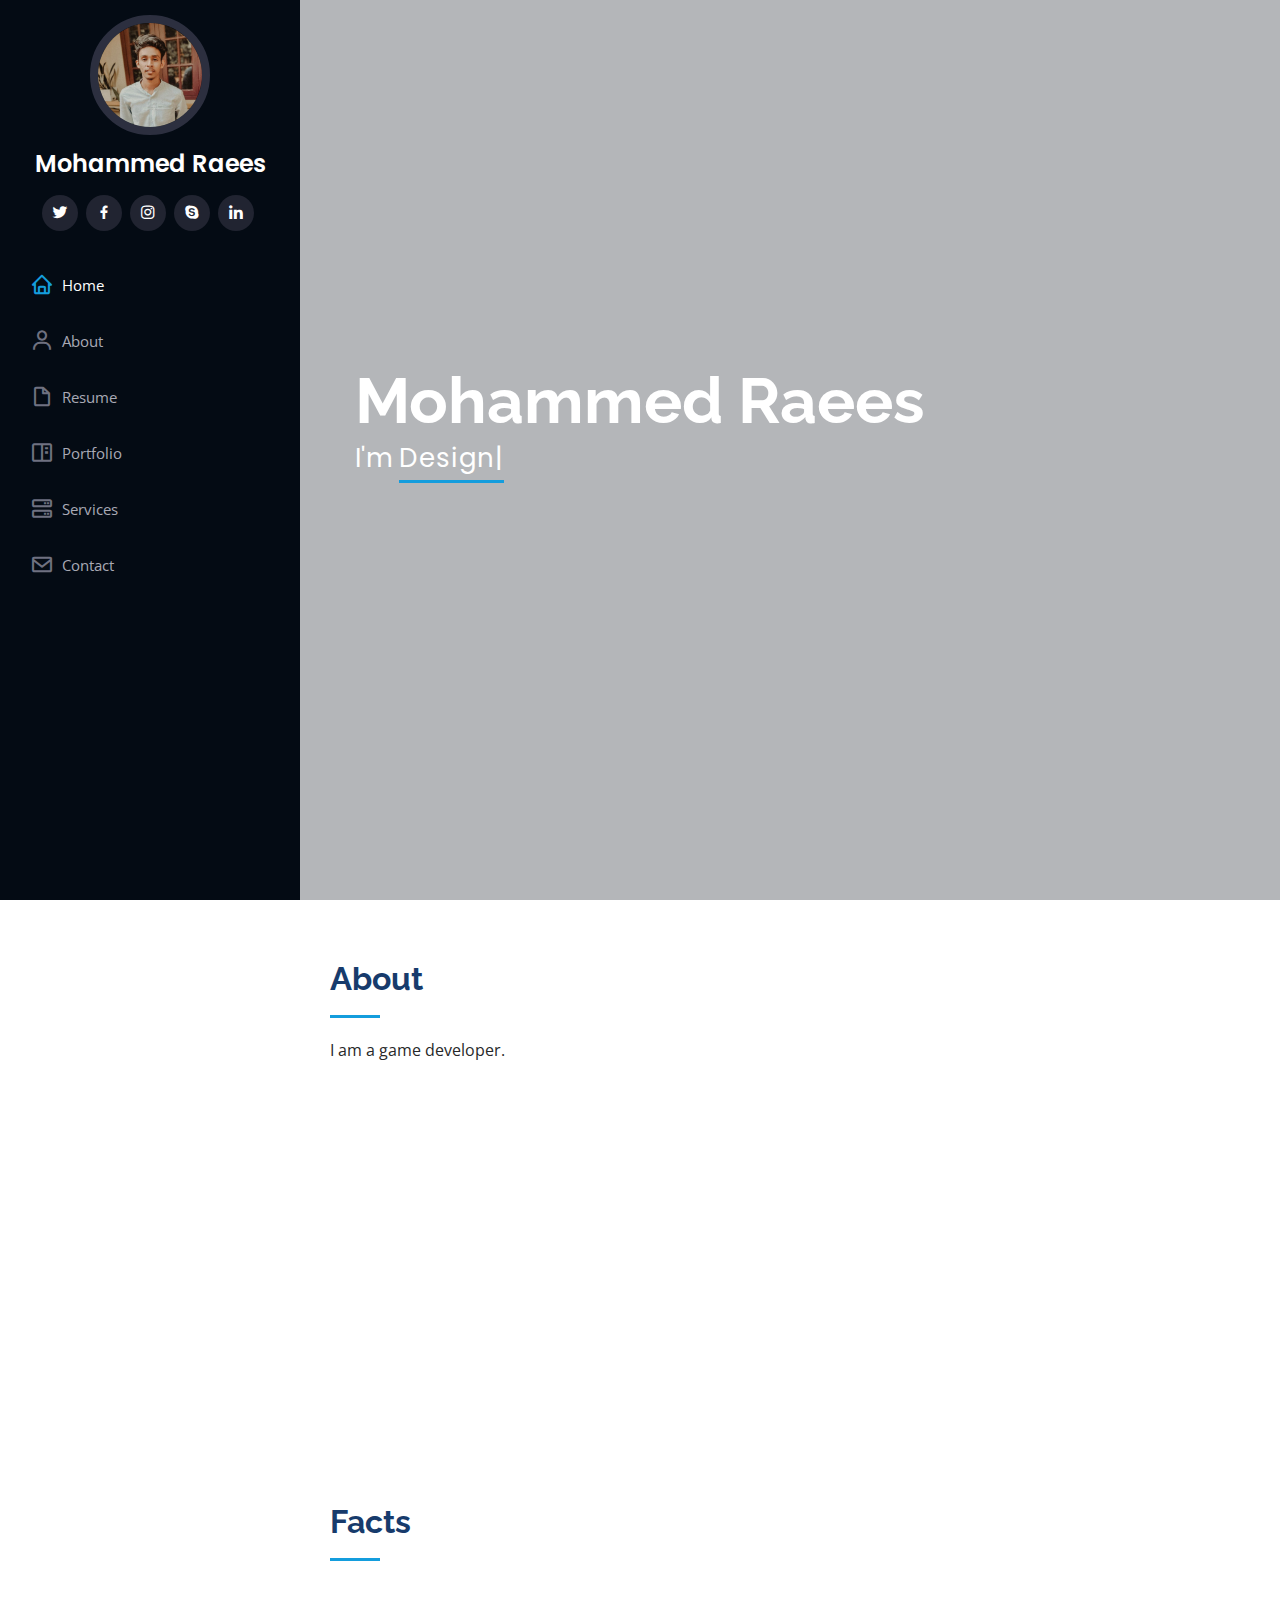
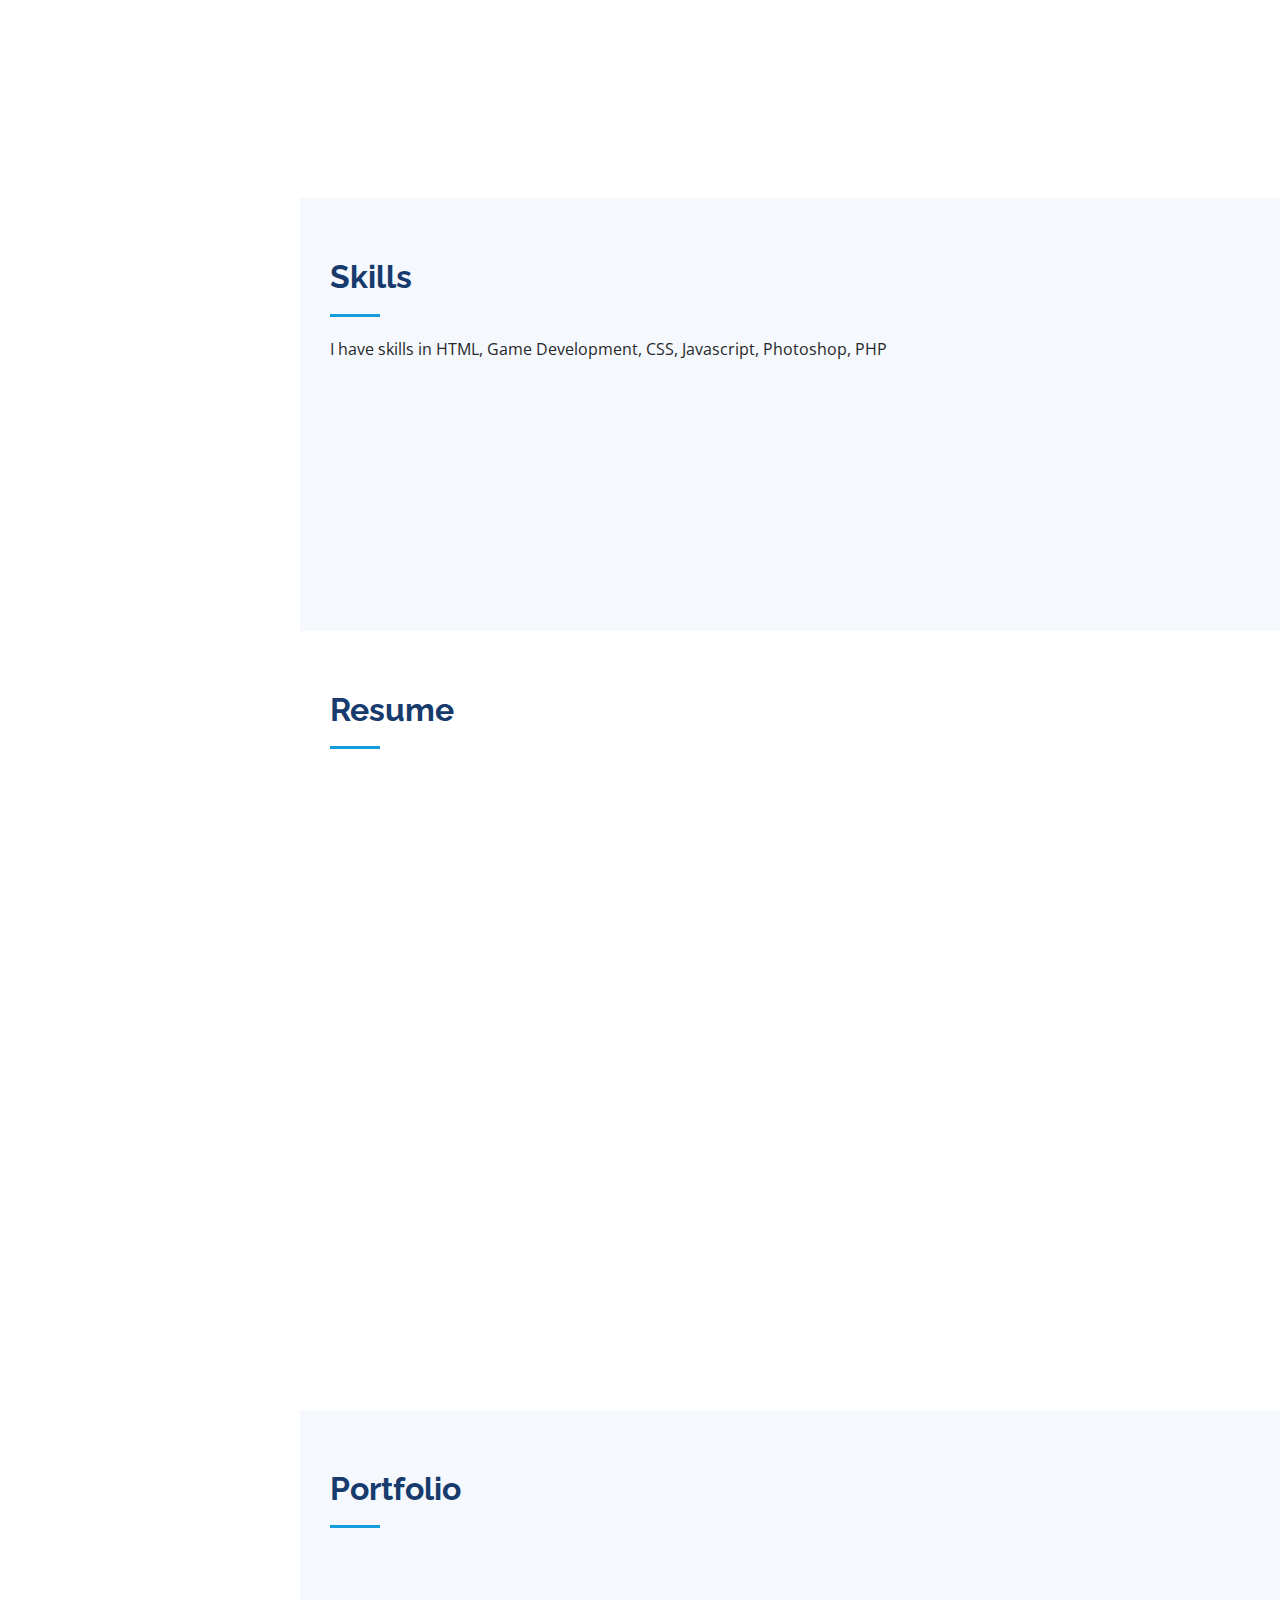
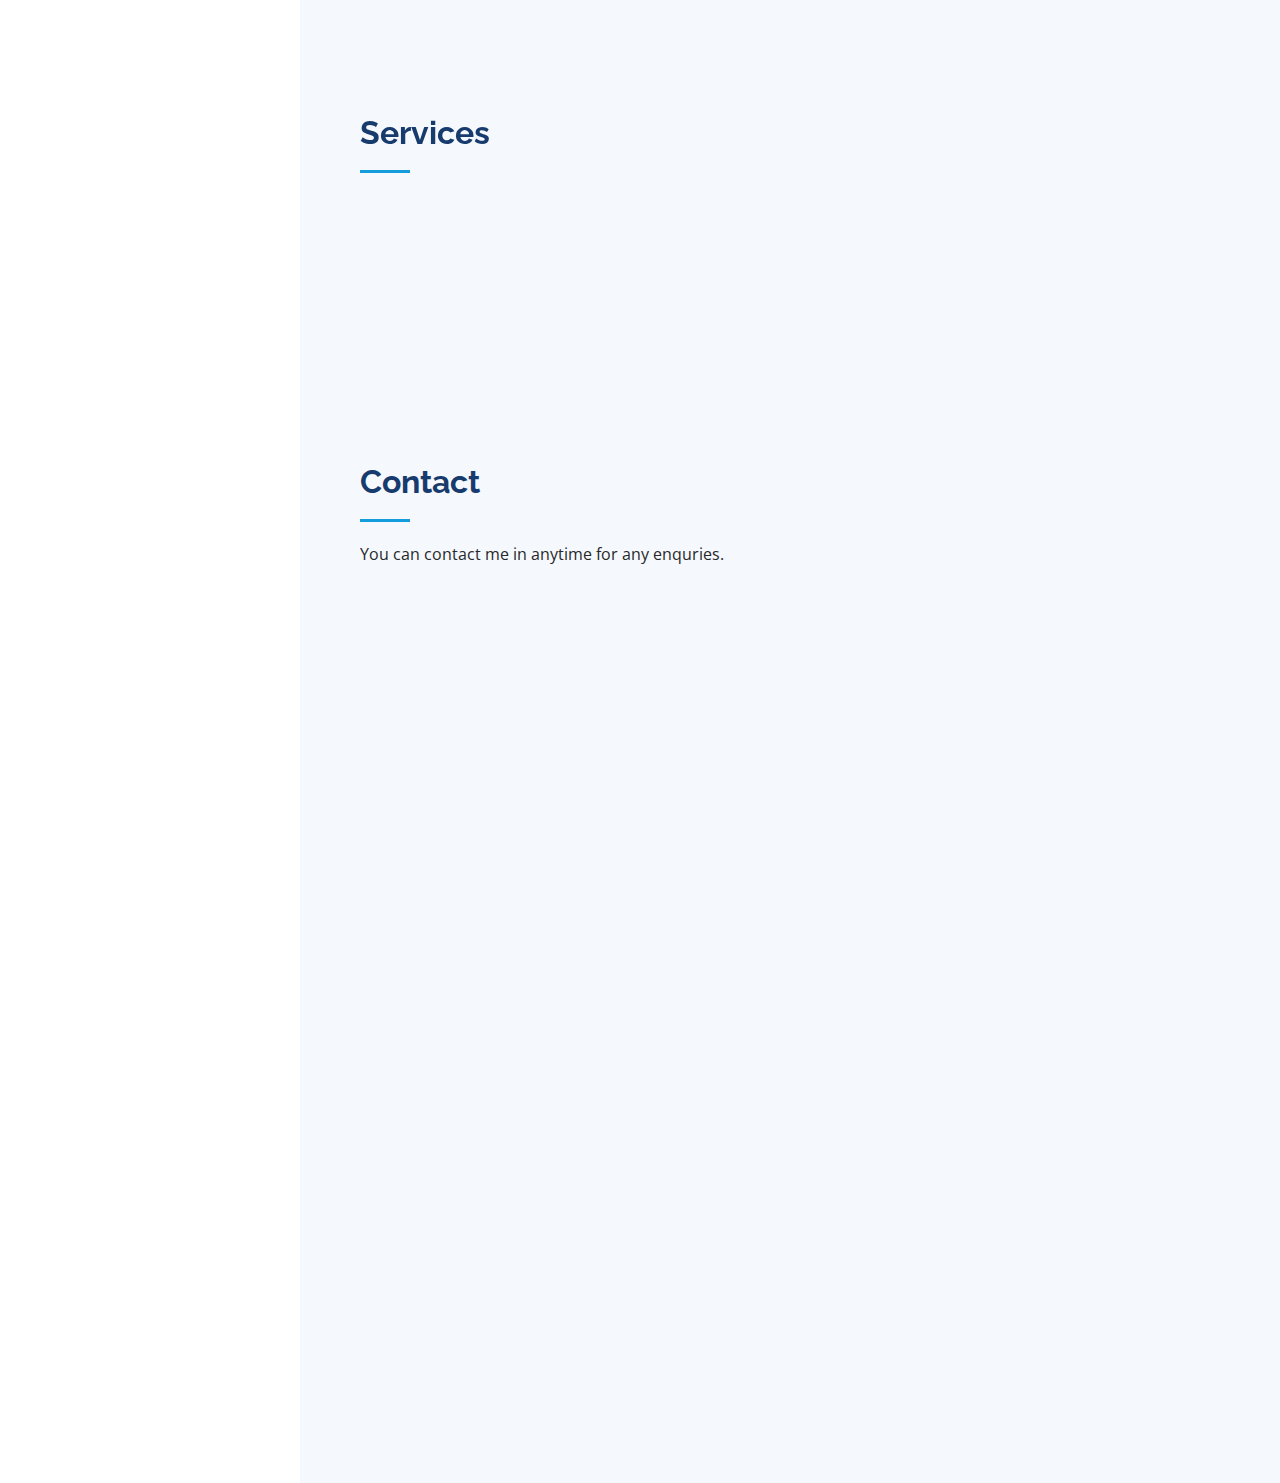
<file: index.html>
<!DOCTYPE html>
<html lang="en">

<head>
  <meta charset="utf-8">
  <meta content="width=device-width, initial-scale=1.0" name="viewport">

  <title>iPortfolio Bootstrap Template - Index</title>
  <meta content="" name="description">
  <meta content="" name="keywords">

  <!-- Favicons -->
  <link href="assets/img/favicon.png" rel="icon">
  <link href="assets/img/apple-touch-icon.png" rel="apple-touch-icon">

  <!-- Google Fonts -->
  <link href="https://fonts.googleapis.com/css?family=Open+Sans:300,300i,400,400i,600,600i,700,700i|Raleway:300,300i,400,400i,500,500i,600,600i,700,700i|Poppins:300,300i,400,400i,500,500i,600,600i,700,700i" rel="stylesheet">

  <!-- Vendor CSS Files -->
  <link href="assets/vendor/aos/aos.css" rel="stylesheet">
  <link href="assets/vendor/bootstrap/css/bootstrap.min.css" rel="stylesheet">
  <link href="assets/vendor/bootstrap-icons/bootstrap-icons.css" rel="stylesheet">
  <link href="assets/vendor/boxicons/css/boxicons.min.css" rel="stylesheet">
  <link href="assets/vendor/glightbox/css/glightbox.min.css" rel="stylesheet">
  <link href="assets/vendor/swiper/swiper-bundle.min.css" rel="stylesheet">

  <!-- Template Main CSS File -->
  <link href="assets/css/style.css" rel="stylesheet">

  <!-- =======================================================
  * Template Name: iPortfolio
  * Updated: May 30 2023 with Bootstrap v5.3.0
  * Template URL: https://bootstrapmade.com/iportfolio-bootstrap-portfolio-websites-template/
  * Author: BootstrapMade.com
  * License: https://bootstrapmade.com/license/
  ======================================================== -->
</head>

<body>

  <!-- ======= Mobile nav toggle button ======= -->
  <i class="bi bi-list mobile-nav-toggle d-xl-none"></i>

  <!-- ======= Header ======= -->
  <header id="header">
    <div class="d-flex flex-column">

      <div class="profile">
        <img src="assets/img/dp.jpg" alt="" class="img-fluid rounded-circle">
        <h1 class="text-light"><a href="index.html">Mohammed Raees</a></h1>
        <div class="social-links mt-3 text-center">
          <a href="https://twitter.com/raees_yousefali" class="twitter"><i class="bx bxl-twitter"></i></a>
          <a href="https://www.facebook.com/profile.php?id=100004291247362&mibextid=ZbWKwL" class="facebook"><i class="bx bxl-facebook"></i></a>
          <a href="https://instagram.com/rys_games_yt?igshid=MzNlNGNkZWQ4Mg==" class="instagram"><i class="bx bxl-instagram"></i></a>
          <a href="https://join.skype.com/invite/wbwP4fiW7EvI" class="google-plus"><i class="bx bxl-skype"></i></a>
          <a href="https://www.linkedin.com/in/raees-yousefali-5b611a126" class="linkedin"><i class="bx bxl-linkedin"></i></a>
        </div>
      </div>

      <nav id="navbar" class="nav-menu navbar">
        <ul>
          <li><a href="#hero" class="nav-link scrollto active"><i class="bx bx-home"></i> <span>Home</span></a></li>
          <li><a href="#about" class="nav-link scrollto"><i class="bx bx-user"></i> <span>About</span></a></li>
          <li><a href="#resume" class="nav-link scrollto"><i class="bx bx-file-blank"></i> <span>Resume</span></a></li>
          <li><a href="#portfolio" class="nav-link scrollto"><i class="bx bx-book-content"></i> <span>Portfolio</span></a></li>
          <li><a href="#services" class="nav-link scrollto"><i class="bx bx-server"></i> <span>Services</span></a></li>
          <li><a href="#contact" class="nav-link scrollto"><i class="bx bx-envelope"></i> <span>Contact</span></a></li>
        </ul>
      </nav><!-- .nav-menu -->
    </div>
  </header><!-- End Header -->

  <!-- ======= Hero Section ======= -->
  <section id="hero" class="d-flex flex-column justify-content-center align-items-center">
    <div class="hero-container" data-aos="fade-in">
      <h1>Mohammed Raees</h1>
      <p>I'm <span class="typed" data-typed-items="Designer, Developer, Freelancer"></span></p>
    </div>
  </section><!-- End Hero -->

  <main id="main">

    <!-- ======= About Section ======= -->
    <section id="about" class="about">
      <div class="container">

        <div class="section-title">
          <h2>About</h2>
          <p>I am a game developer.</p>
        </div>

        <div class="row">
          <div class="col-lg-4" data-aos="fade-right">
            <img src="assets/img/dp.jpg" class="img-fluid" alt="">
          </div>
          <div class="col-lg-8 pt-4 pt-lg-0 content" data-aos="fade-left">
            <h3>Game Development</h3>
            <p class="fst-italic">
              I completed Game Development course.
            </p>
            <div class="row">
              <div class="col-lg-6">
                <ul>
                  <li><i class="bi bi-chevron-right"></i> <strong>Birthday:</strong> <span>21 october 2000</span></li>
                  <li><i class="bi bi-chevron-right"></i> <strong>Website:</strong> <span>www.example.com</span></li>
                  <li><i class="bi bi-chevron-right"></i> <strong>Phone:</strong> <span>9037744997</span></li>
                  <li><i class="bi bi-chevron-right"></i> <strong>City:</strong> <span>Kerala,India</span></li>
                </ul>
              </div>
              <div class="col-lg-6">
                <ul>
                  <li><i class="bi bi-chevron-right"></i> <strong>Age:</strong> <span>23</span></li>
                  <li><i class="bi bi-chevron-right"></i> <strong>Degree:</strong> <span>Bachelor</span></li>
                  <li><i class="bi bi-chevron-right"></i> <strong>PhEmailone:</strong> <span>raees2135@gmail.com</span></li>
                  <li><i class="bi bi-chevron-right"></i> <strong>Freelance:</strong> <span>Available</span></li>
                </ul>
              </div>
            </div>
          </div>
        </div>

      </div>
    </section><!-- End About Section -->

    <!-- ======= Facts Section ======= -->
    <section id="facts" class="facts">
      <div class="container">

        <div class="section-title">
          <h2>Facts</h2>
        </div>

        <div class="row no-gutters">

          <div class="col-lg-3 col-md-6 d-md-flex align-items-md-stretch" data-aos="fade-up">
            <div class="count-box">
              <i class="bi bi-emoji-smile"></i>
              <span data-purecounter-start="0" data-purecounter-end="232" data-purecounter-duration="1" class="purecounter"></span>
              <p><strong>Happy Clients</strong>/p>
            </div>
          </div>

          <div class="col-lg-3 col-md-6 d-md-flex align-items-md-stretch" data-aos="fade-up" data-aos-delay="100">
            <div class="count-box">
              <i class="bi bi-journal-richtext"></i>
              <span data-purecounter-start="0" data-purecounter-end="521" data-purecounter-duration="1" class="purecounter"></span>
              <p><strong>Projects</strong></p>
            </div>
          </div>

          <div class="col-lg-3 col-md-6 d-md-flex align-items-md-stretch" data-aos="fade-up" data-aos-delay="200">
            <div class="count-box">
              <i class="bi bi-headset"></i>
              <span data-purecounter-start="0" data-purecounter-end="1453" data-purecounter-duration="1" class="purecounter"></span>
              <p><strong>Hours Of Support</strong></p>
            </div>
          </div>

          <div class="col-lg-3 col-md-6 d-md-flex align-items-md-stretch" data-aos="fade-up" data-aos-delay="300">
            <div class="count-box">
              <i class="bi bi-people"></i>
              <span data-purecounter-start="0" data-purecounter-end="32" data-purecounter-duration="1" class="purecounter"></span>
              <p><strong>Hard Workers</strong></p>
            </div>
          </div>

        </div>

      </div>
    </section><!-- End Facts Section -->

    <!-- ======= Skills Section ======= -->
    <section id="skills" class="skills section-bg">
      <div class="container">

        <div class="section-title">
          <h2>Skills</h2>
          <p>I have skills in HTML, Game Development, CSS, Javascript, Photoshop, PHP</p>
        </div>

        <div class="row skills-content">

          <div class="col-lg-6" data-aos="fade-up">

            <div class="progress">
              <span class="skill">HTML <i class="val">100%</i></span>
              <div class="progress-bar-wrap">
                <div class="progress-bar" role="progressbar" aria-valuenow="100" aria-valuemin="0" aria-valuemax="100"></div>
              </div>
            </div>

            <div class="progress">
              <span class="skill">CSS <i class="val">90%</i></span>
              <div class="progress-bar-wrap">
                <div class="progress-bar" role="progressbar" aria-valuenow="90" aria-valuemin="0" aria-valuemax="100"></div>
              </div>
            </div>

            <div class="progress">
              <span class="skill">JavaScript <i class="val">75%</i></span>
              <div class="progress-bar-wrap">
                <div class="progress-bar" role="progressbar" aria-valuenow="75" aria-valuemin="0" aria-valuemax="100"></div>
              </div>
            </div>

          </div>

          <div class="col-lg-6" data-aos="fade-up" data-aos-delay="100">

            <div class="progress">
              <span class="skill">PHP <i class="val">80%</i></span>
              <div class="progress-bar-wrap">
                <div class="progress-bar" role="progressbar" aria-valuenow="80" aria-valuemin="0" aria-valuemax="100"></div>
              </div>
            </div>

            <div class="progress">
              <span class="skill">Game Development <i class="val">90%</i></span>
              <div class="progress-bar-wrap">
                <div class="progress-bar" role="progressbar" aria-valuenow="90" aria-valuemin="0" aria-valuemax="100"></div>
              </div>
            </div>

            <div class="progress">
              <span class="skill">Photoshop <i class="val">55%</i></span>
              <div class="progress-bar-wrap">
                <div class="progress-bar" role="progressbar" aria-valuenow="55" aria-valuemin="0" aria-valuemax="100"></div>
              </div>
            </div>

          </div>

        </div>

      </div>
    </section><!-- End Skills Section -->

    <!-- ======= Resume Section ======= -->
    <section id="resume" class="resume">
      <div class="container">

        <div class="section-title">
          <h2>Resume</h2>
        </div>

        <div class="row">
          <div class="col-lg-6" data-aos="fade-up">
            <h3 class="resume-title">Sumary</h3>
            <div class="resume-item pb-0">
              <h4>Mohammed Raees</h4>
              <p><em>Innovative and deadline-driven Game Developer and Completed many projects</em></p>
            </div>

            <h3 class="resume-title">Education</h3>
            <div class="resume-item">
              <h4>Bachelor of Commerce</h4>
              <h5>2019 - 2022</h5>
              <p><em>St. Aloysius College, Elthuruth, Trissur</em></p>
              <p>Completed my degree with 87% mark.</p>
            </div>
            <div class="resume-item">
              <h4>Higher Studies</h4>
              <h5>2017 - 2019</h5>
              <p><em>GVHSS Valapad,Trissur</em></p>
              <p>Studies commerce in Higher Studies and passed with 83% mark</p>
            </div>
          </div>
          <div class="col-lg-6" data-aos="fade-up" data-aos-delay="100">
            <h3 class="resume-title">Experience</h3>
            <div class="resume-item">
              <h4>Freelancer</h4>
              <h5>2022 - Present</h5>
              <p><em>Worked as freelancer in HTML, Game Development</em></p>
            </div>
          </div>
        </div>

      </div>
    </section><!-- End Resume Section -->

    <!-- ======= Portfolio Section ======= -->
    <section id="portfolio" class="portfolio section-bg">
      <div class="container">

        <div class="section-title">
          <h2>Portfolio</h2>
          <p></p>
        </div>

        <div class="row" data-aos="fade-up">
          <div class="col-lg-12 d-flex justify-content-center">
            <ul id="portfolio-flters">
              <li data-filter="*" class="filter-active">All</li>
              <li data-filter=".filter-app">App</li>
              <li data-filter=".filter-card">Card</li>
              <li data-filter=".filter-web">Web</li>
            </ul>
          </div>
        </div>

        

    <!-- ======= Services Section ======= -->
    <section id="services" class="services">
      <div class="container">

        <div class="section-title">
          <h2>Services</h2>
          
        </div>

        <div class="row">
          <div class="col-lg-4 col-md-6 icon-box" data-aos="fade-up">
            <div class="icon"><i class="bi bi-briefcase"></i></div>
            <h4 class="title"><a href="">24x7</a></h4>
            <p class="description">I work 24x7 hours</p>
          </div>
          <div class="col-lg-4 col-md-6 icon-box" data-aos="fade-up" data-aos-delay="100">
            <div class="icon"><i class="bi bi-card-checklist"></i></div>
            <h4 class="title"><a href="">Daily Tasks</a></h4>
            <p class="description">Complete Daily tasks with perefection</p>
          </div>
          <div class="col-lg-4 col-md-6 icon-box" data-aos="fade-up" data-aos-delay="200">
            <div class="icon"><i class="bi bi-bar-chart"></i></div>
            <h4 class="title"><a href="">Progress</a></h4>
            <p class="description">Each projects and works will be in progress.</p>
          </div>
          

      </div>
    </section><!-- End Services Section -->

    <!-- ======= Contact Section ======= -->
    <section id="contact" class="contact">
      <div class="container">

        <div class="section-title">
          <h2>Contact</h2>
          <p>You can contact me in anytime for any enquries.</p>
        </div>

        <div class="row" data-aos="fade-in">

          <div class="col-lg-5 d-flex align-items-stretch">
            <div class="info">
              <div class="address">
                <i class="bi bi-geo-alt"></i>
                <h4>Location:</h4>
                <p>EMS Road, Beach Rd, Vatanapally,Trissur</p>
              </div>

              <div class="email">
                <i class="bi bi-envelope"></i>
                <h4>Email:</h4>
                <p>raees2135@gmail.com</p>
              </div>

              <div class="phone">
                <i class="bi bi-phone"></i>
                <h4>Call:</h4>
                <p>9037744997</p>
              </div>

              <iframe src="https://www.google.com/maps/embed?pb=!1m14!1m12!1m3!1d450.83050576926075!2d76.07714323691258!3d10.47108900924749!2m3!1f0!2f0!3f0!3m2!1i1024!2i768!4f13.1!5e1!3m2!1sen!2sin!4v1690364891030!5m2!1sen!2sin" width="350" height="350" style="border:0;" allowfullscreen="" loading="lazy" referrerpolicy="no-referrer-when-downgrade"></iframe>
            </div>

          </div>

          <div class="col-lg-7 mt-5 mt-lg-0 d-flex align-items-stretch">
            <div class="container">
              <div class="box">
                  <h3>Get in Touch</h3>
                  <div class="name">
                      <i class="fas fa-user"></i>
                      <input type="text" placeholder="Name" id="name">
                  </div>
                  <div class="email">
                      <i class="fas fa-envelope"></i>
                      <input type="email" placeholder="Email" id="email">
                  </div>
                  <div class="message-box">
                      <textarea id="msg" cols="30" rows="10" placeholder="Message"></textarea>
                  </div>
                  <div class="button">
                      <button id="send" onclick="message()">Send</button>
                  </div>
                  <div class="message">
                      <div class="success" id="success">Your Message Successfully Sent!</div>
                      <div class="danger" id="danger">Feilds Can't be Empty!</div>
                  </div>
              </div>
            </div>
          </div>

        </div>

      </div>
    </section><!-- End Contact Section -->

  </main><!-- End #main -->

  <!-- ======= Footer ======= -->
  <footer id="footer">
    <div class="container">
        <!-- All the links in the footer should remain intact. -->
        <!-- You can delete the links only if you purchased the pro version. -->
        <!-- Licensing information: https://bootstrapmade.com/license/ -->
        <!-- Purchase the pro version with working PHP/AJAX contact form: https://bootstrapmade.com/iportfolio-bootstrap-portfolio-websites-template/ -->
      </div>
    </div>
  </footer><!-- End  Footer -->

  <a href="#" class="back-to-top d-flex align-items-center justify-content-center"><i class="bi bi-arrow-up-short"></i></a>

  <!-- Vendor JS Files -->
  <script src="assets/vendor/purecounter/purecounter_vanilla.js"></script>
  <script src="assets/vendor/aos/aos.js"></script>
  <script src="assets/vendor/bootstrap/js/bootstrap.bundle.min.js"></script>
  <script src="assets/vendor/glightbox/js/glightbox.min.js"></script>
  <script src="assets/vendor/isotope-layout/isotope.pkgd.min.js"></script>
  <script src="assets/vendor/swiper/swiper-bundle.min.js"></script>
  <script src="assets/vendor/typed.js/typed.umd.js"></script>
  <script src="assets/vendor/waypoints/noframework.waypoints.js"></script>
  <script src="assets/vendor/php-email-form/validate.js"></script>

  <!-- Template Main JS File -->
  <script src="assets/js/main.js"></script>
  <script src="assets/js/script.js"></script>

</body>

</html>
</file>
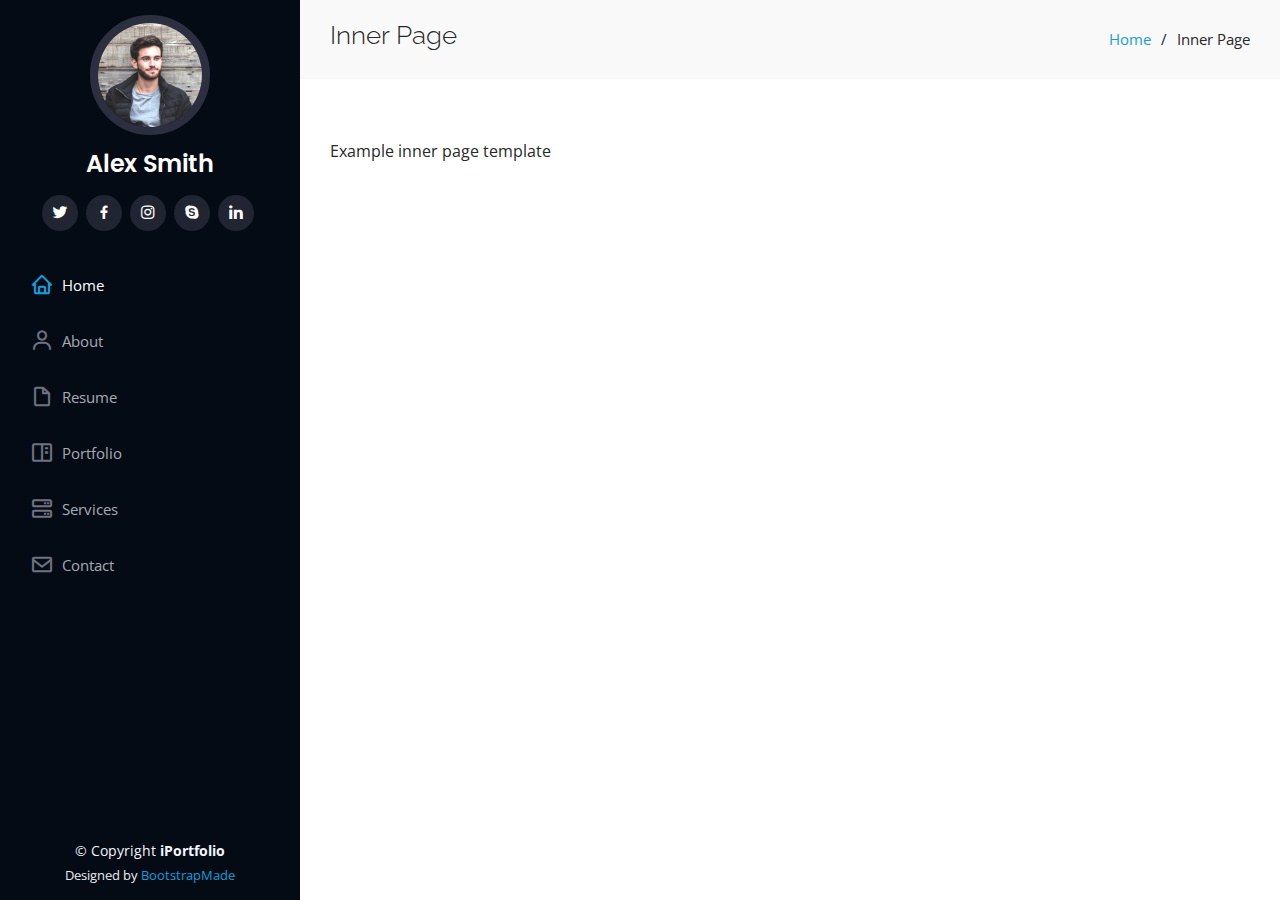
<file: inner-page.html>
<!DOCTYPE html>
<html lang="en">

<head>
  <meta charset="utf-8">
  <meta content="width=device-width, initial-scale=1.0" name="viewport">

  <title>Inner Page - iPortfolio Bootstrap Template</title>
  <meta content="" name="description">
  <meta content="" name="keywords">

  <!-- Favicons -->
  <link href="assets/img/favicon.png" rel="icon">
  <link href="assets/img/apple-touch-icon.png" rel="apple-touch-icon">

  <!-- Google Fonts -->
  <link href="https://fonts.googleapis.com/css?family=Open+Sans:300,300i,400,400i,600,600i,700,700i|Raleway:300,300i,400,400i,500,500i,600,600i,700,700i|Poppins:300,300i,400,400i,500,500i,600,600i,700,700i" rel="stylesheet">

  <!-- Vendor CSS Files -->
  <link href="assets/vendor/aos/aos.css" rel="stylesheet">
  <link href="assets/vendor/bootstrap/css/bootstrap.min.css" rel="stylesheet">
  <link href="assets/vendor/bootstrap-icons/bootstrap-icons.css" rel="stylesheet">
  <link href="assets/vendor/boxicons/css/boxicons.min.css" rel="stylesheet">
  <link href="assets/vendor/glightbox/css/glightbox.min.css" rel="stylesheet">
  <link href="assets/vendor/swiper/swiper-bundle.min.css" rel="stylesheet">

  <!-- Template Main CSS File -->
  <link href="assets/css/style.css" rel="stylesheet">

  <!-- =======================================================
  * Template Name: iPortfolio
  * Updated: May 30 2023 with Bootstrap v5.3.0
  * Template URL: https://bootstrapmade.com/iportfolio-bootstrap-portfolio-websites-template/
  * Author: BootstrapMade.com
  * License: https://bootstrapmade.com/license/
  ======================================================== -->
</head>

<body>

  <!-- ======= Mobile nav toggle button ======= -->
  <i class="bi bi-list mobile-nav-toggle d-xl-none"></i>

  <!-- ======= Header ======= -->
  <header id="header">
    <div class="d-flex flex-column">

      <div class="profile">
        <img src="assets/img/profile-img.jpg" alt="" class="img-fluid rounded-circle">
        <h1 class="text-light"><a href="index.html">Alex Smith</a></h1>
        <div class="social-links mt-3 text-center">
          <a href="#" class="twitter"><i class="bx bxl-twitter"></i></a>
          <a href="#" class="facebook"><i class="bx bxl-facebook"></i></a>
          <a href="#" class="instagram"><i class="bx bxl-instagram"></i></a>
          <a href="#" class="google-plus"><i class="bx bxl-skype"></i></a>
          <a href="#" class="linkedin"><i class="bx bxl-linkedin"></i></a>
        </div>
      </div>

      <nav id="navbar" class="nav-menu navbar">
        <ul>
          <li><a href="#hero" class="nav-link scrollto active"><i class="bx bx-home"></i> <span>Home</span></a></li>
          <li><a href="#about" class="nav-link scrollto"><i class="bx bx-user"></i> <span>About</span></a></li>
          <li><a href="#resume" class="nav-link scrollto"><i class="bx bx-file-blank"></i> <span>Resume</span></a></li>
          <li><a href="#portfolio" class="nav-link scrollto"><i class="bx bx-book-content"></i> <span>Portfolio</span></a></li>
          <li><a href="#services" class="nav-link scrollto"><i class="bx bx-server"></i> <span>Services</span></a></li>
          <li><a href="#contact" class="nav-link scrollto"><i class="bx bx-envelope"></i> <span>Contact</span></a></li>
        </ul>
      </nav><!-- .nav-menu -->
    </div>
  </header><!-- End Header -->

  <main id="main">

    <!-- ======= Breadcrumbs ======= -->
    <section class="breadcrumbs">
      <div class="container">

        <div class="d-flex justify-content-between align-items-center">
          <h2>Inner Page</h2>
          <ol>
            <li><a href="index.html">Home</a></li>
            <li>Inner Page</li>
          </ol>
        </div>

      </div>
    </section><!-- End Breadcrumbs -->

    <section class="inner-page">
      <div class="container">
        <p>
          Example inner page template
        </p>
      </div>
    </section>

  </main><!-- End #main -->

  <!-- ======= Footer ======= -->
  <footer id="footer">
    <div class="container">
      <div class="copyright">
        &copy; Copyright <strong><span>iPortfolio</span></strong>
      </div>
      <div class="credits">
        <!-- All the links in the footer should remain intact. -->
        <!-- You can delete the links only if you purchased the pro version. -->
        <!-- Licensing information: https://bootstrapmade.com/license/ -->
        <!-- Purchase the pro version with working PHP/AJAX contact form: https://bootstrapmade.com/iportfolio-bootstrap-portfolio-websites-template/ -->
        Designed by <a href="https://bootstrapmade.com/">BootstrapMade</a>
      </div>
    </div>
  </footer><!-- End  Footer -->

  <a href="#" class="back-to-top d-flex align-items-center justify-content-center"><i class="bi bi-arrow-up-short"></i></a>

  <!-- Vendor JS Files -->
  <script src="assets/vendor/purecounter/purecounter_vanilla.js"></script>
  <script src="assets/vendor/aos/aos.js"></script>
  <script src="assets/vendor/bootstrap/js/bootstrap.bundle.min.js"></script>
  <script src="assets/vendor/glightbox/js/glightbox.min.js"></script>
  <script src="assets/vendor/isotope-layout/isotope.pkgd.min.js"></script>
  <script src="assets/vendor/swiper/swiper-bundle.min.js"></script>
  <script src="assets/vendor/typed.js/typed.umd.js"></script>
  <script src="assets/vendor/waypoints/noframework.waypoints.js"></script>
  <script src="assets/vendor/php-email-form/validate.js"></script>

  <!-- Template Main JS File -->
  <script src="assets/js/main.js"></script>

</body>

</html>
</file>
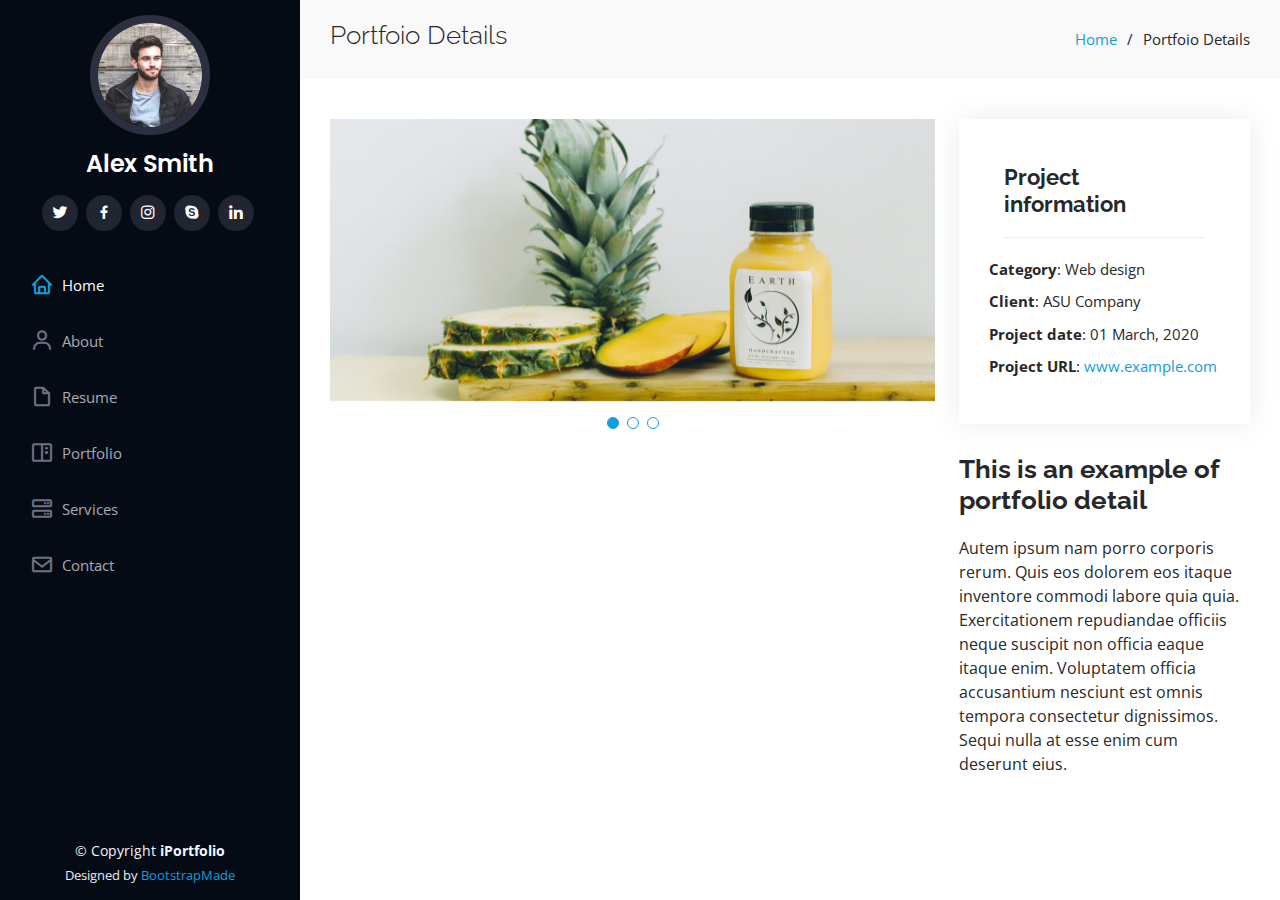
<file: portfolio-details.html>
<!DOCTYPE html>
<html lang="en">

<head>
  <meta charset="utf-8">
  <meta content="width=device-width, initial-scale=1.0" name="viewport">

  <title>Portfolio Details - iPortfolio Bootstrap Template</title>
  <meta content="" name="description">
  <meta content="" name="keywords">

  <!-- Favicons -->
  <link href="assets/img/favicon.png" rel="icon">
  <link href="assets/img/apple-touch-icon.png" rel="apple-touch-icon">

  <!-- Google Fonts -->
  <link href="https://fonts.googleapis.com/css?family=Open+Sans:300,300i,400,400i,600,600i,700,700i|Raleway:300,300i,400,400i,500,500i,600,600i,700,700i|Poppins:300,300i,400,400i,500,500i,600,600i,700,700i" rel="stylesheet">

  <!-- Vendor CSS Files -->
  <link href="assets/vendor/aos/aos.css" rel="stylesheet">
  <link href="assets/vendor/bootstrap/css/bootstrap.min.css" rel="stylesheet">
  <link href="assets/vendor/bootstrap-icons/bootstrap-icons.css" rel="stylesheet">
  <link href="assets/vendor/boxicons/css/boxicons.min.css" rel="stylesheet">
  <link href="assets/vendor/glightbox/css/glightbox.min.css" rel="stylesheet">
  <link href="assets/vendor/swiper/swiper-bundle.min.css" rel="stylesheet">

  <!-- Template Main CSS File -->
  <link href="assets/css/style.css" rel="stylesheet">

  <!-- =======================================================
  * Template Name: iPortfolio
  * Updated: May 30 2023 with Bootstrap v5.3.0
  * Template URL: https://bootstrapmade.com/iportfolio-bootstrap-portfolio-websites-template/
  * Author: BootstrapMade.com
  * License: https://bootstrapmade.com/license/
  ======================================================== -->
</head>

<body>

  <!-- ======= Mobile nav toggle button ======= -->
  <i class="bi bi-list mobile-nav-toggle d-xl-none"></i>

  <!-- ======= Header ======= -->
  <header id="header">
    <div class="d-flex flex-column">

      <div class="profile">
        <img src="assets/img/profile-img.jpg" alt="" class="img-fluid rounded-circle">
        <h1 class="text-light"><a href="index.html">Alex Smith</a></h1>
        <div class="social-links mt-3 text-center">
          <a href="#" class="twitter"><i class="bx bxl-twitter"></i></a>
          <a href="#" class="facebook"><i class="bx bxl-facebook"></i></a>
          <a href="#" class="instagram"><i class="bx bxl-instagram"></i></a>
          <a href="#" class="google-plus"><i class="bx bxl-skype"></i></a>
          <a href="#" class="linkedin"><i class="bx bxl-linkedin"></i></a>
        </div>
      </div>

      <nav id="navbar" class="nav-menu navbar">
        <ul>
          <li><a href="#hero" class="nav-link scrollto active"><i class="bx bx-home"></i> <span>Home</span></a></li>
          <li><a href="#about" class="nav-link scrollto"><i class="bx bx-user"></i> <span>About</span></a></li>
          <li><a href="#resume" class="nav-link scrollto"><i class="bx bx-file-blank"></i> <span>Resume</span></a></li>
          <li><a href="#portfolio" class="nav-link scrollto"><i class="bx bx-book-content"></i> <span>Portfolio</span></a></li>
          <li><a href="#services" class="nav-link scrollto"><i class="bx bx-server"></i> <span>Services</span></a></li>
          <li><a href="#contact" class="nav-link scrollto"><i class="bx bx-envelope"></i> <span>Contact</span></a></li>
        </ul>
      </nav><!-- .nav-menu -->
    </div>
  </header><!-- End Header -->

  <main id="main">

    <!-- ======= Breadcrumbs ======= -->
    <section id="breadcrumbs" class="breadcrumbs">
      <div class="container">

        <div class="d-flex justify-content-between align-items-center">
          <h2>Portfoio Details</h2>
          <ol>
            <li><a href="index.html">Home</a></li>
            <li>Portfoio Details</li>
          </ol>
        </div>

      </div>
    </section><!-- End Breadcrumbs -->

    <!-- ======= Portfolio Details Section ======= -->
    <section id="portfolio-details" class="portfolio-details">
      <div class="container">

        <div class="row gy-4">

          <div class="col-lg-8">
            <div class="portfolio-details-slider swiper">
              <div class="swiper-wrapper align-items-center">

                <div class="swiper-slide">
                  <img src="assets/img/portfolio/portfolio-details-1.jpg" alt="">
                </div>

                <div class="swiper-slide">
                  <img src="assets/img/portfolio/portfolio-details-2.jpg" alt="">
                </div>

                <div class="swiper-slide">
                  <img src="assets/img/portfolio/portfolio-details-3.jpg" alt="">
                </div>

              </div>
              <div class="swiper-pagination"></div>
            </div>
          </div>

          <div class="col-lg-4">
            <div class="portfolio-info">
              <h3>Project information</h3>
              <ul>
                <li><strong>Category</strong>: Web design</li>
                <li><strong>Client</strong>: ASU Company</li>
                <li><strong>Project date</strong>: 01 March, 2020</li>
                <li><strong>Project URL</strong>: <a href="#">www.example.com</a></li>
              </ul>
            </div>
            <div class="portfolio-description">
              <h2>This is an example of portfolio detail</h2>
              <p>
                Autem ipsum nam porro corporis rerum. Quis eos dolorem eos itaque inventore commodi labore quia quia. Exercitationem repudiandae officiis neque suscipit non officia eaque itaque enim. Voluptatem officia accusantium nesciunt est omnis tempora consectetur dignissimos. Sequi nulla at esse enim cum deserunt eius.
              </p>
            </div>
          </div>

        </div>

      </div>
    </section><!-- End Portfolio Details Section -->

  </main><!-- End #main -->

  <!-- ======= Footer ======= -->
  <footer id="footer">
    <div class="container">
      <div class="copyright">
        &copy; Copyright <strong><span>iPortfolio</span></strong>
      </div>
      <div class="credits">
        <!-- All the links in the footer should remain intact. -->
        <!-- You can delete the links only if you purchased the pro version. -->
        <!-- Licensing information: https://bootstrapmade.com/license/ -->
        <!-- Purchase the pro version with working PHP/AJAX contact form: https://bootstrapmade.com/iportfolio-bootstrap-portfolio-websites-template/ -->
        Designed by <a href="https://bootstrapmade.com/">BootstrapMade</a>
      </div>
    </div>
  </footer><!-- End  Footer -->

  <a href="#" class="back-to-top d-flex align-items-center justify-content-center"><i class="bi bi-arrow-up-short"></i></a>

  <!-- Vendor JS Files -->
  <script src="assets/vendor/purecounter/purecounter_vanilla.js"></script>
  <script src="assets/vendor/aos/aos.js"></script>
  <script src="assets/vendor/bootstrap/js/bootstrap.bundle.min.js"></script>
  <script src="assets/vendor/glightbox/js/glightbox.min.js"></script>
  <script src="assets/vendor/isotope-layout/isotope.pkgd.min.js"></script>
  <script src="assets/vendor/swiper/swiper-bundle.min.js"></script>
  <script src="assets/vendor/typed.js/typed.umd.js"></script>
  <script src="assets/vendor/waypoints/noframework.waypoints.js"></script>
  <script src="assets/vendor/php-email-form/validate.js"></script>

  <!-- Template Main JS File -->
  <script src="assets/js/main.js"></script>

</body>

</html>
</file>
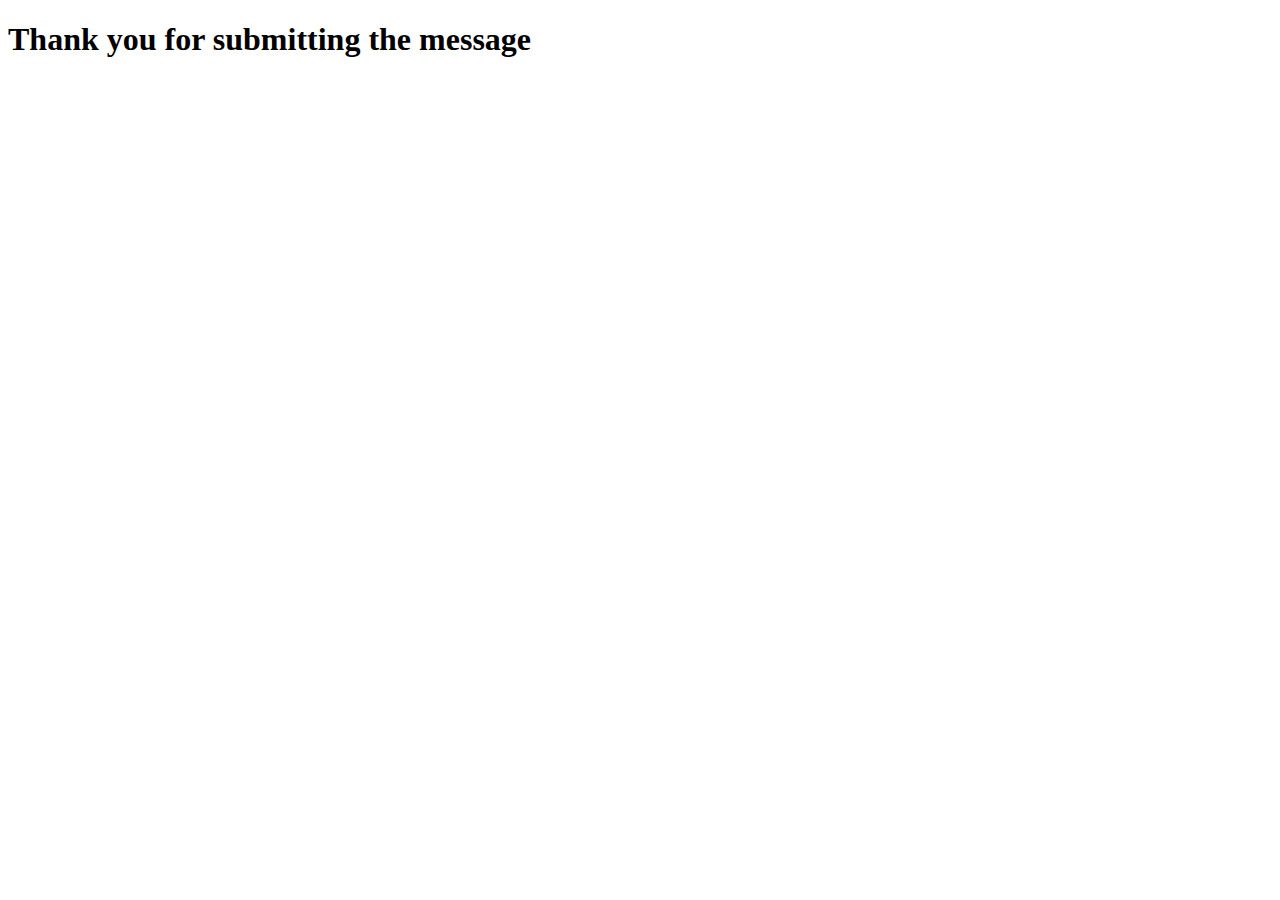
<file: send-message.html>
<!DOCTYPE html>
<html lang="en">
<head>
    <meta charset="UTF-8">
    <meta name="viewport" content="width=device-width, initial-scale=1.0">
    <title>Thank you</title>
</head>
<body>

    <h1>Thank you for submitting the message</h1>
    
</body>
</html>
</file>
<file: assets/css/style.css>
/**
* Template Name: iPortfolio
* Updated: May 30 2023 with Bootstrap v5.3.0
* Template URL: https://bootstrapmade.com/iportfolio-bootstrap-portfolio-websites-template/
* Author: BootstrapMade.com
* License: https://bootstrapmade.com/license/
*/

/*--------------------------------------------------------------
# General
--------------------------------------------------------------*/
body {
  font-family: "Open Sans", sans-serif;
  color: #272829;
}

a {
  color: #149ddd;
  text-decoration: none;
}

a:hover {
  color: #37b3ed;
  text-decoration: none;
}

h1,
h2,
h3,
h4,
h5,
h6 {
  font-family: "Raleway", sans-serif;
}

/*--------------------------------------------------------------
# Back to top button
--------------------------------------------------------------*/
.back-to-top {
  position: fixed;
  visibility: hidden;
  opacity: 0;
  right: 15px;
  bottom: 15px;
  z-index: 996;
  background: #149ddd;
  width: 40px;
  height: 40px;
  border-radius: 50px;
  transition: all 0.4s;
}

.back-to-top i {
  font-size: 28px;
  color: #fff;
  line-height: 0;
}

.back-to-top:hover {
  background: #2eafec;
  color: #fff;
}

.back-to-top.active {
  visibility: visible;
  opacity: 1;
}

/*--------------------------------------------------------------
# Header
--------------------------------------------------------------*/
#header {
  position: fixed;
  top: 0;
  left: 0;
  bottom: 0;
  width: 300px;
  transition: all ease-in-out 0.5s;
  z-index: 9997;
  transition: all 0.5s;
  padding: 0 15px;
  background: #040b14;
  overflow-y: auto;
}

#header .profile img {
  margin: 15px auto;
  display: block;
  width: 120px;
  border: 8px solid #2c2f3f;
}

#header .profile h1 {
  font-size: 24px;
  margin: 0;
  padding: 0;
  font-weight: 600;
  -moz-text-align-last: center;
  text-align-last: center;
  font-family: "Poppins", sans-serif;
}

#header .profile h1 a,
#header .profile h1 a:hover {
  color: #fff;
  text-decoration: none;
}

#header .profile .social-links a {
  font-size: 18px;
  display: inline-block;
  background: #212431;
  color: #fff;
  line-height: 1;
  padding: 8px 0;
  margin-right: 4px;
  border-radius: 50%;
  text-align: center;
  width: 36px;
  height: 36px;
  transition: 0.3s;
}

#header .profile .social-links a:hover {
  background: #149ddd;
  color: #fff;
  text-decoration: none;
}

#main {
  margin-left: 300px;
}

.container,
.container-fluid {
  padding-left: 30px;
  padding-right: 30px;
}

@media (max-width: 1199px) {
  #header {
    left: -300px;
  }

  #main {
    margin-left: 0;
  }

  .container,
  .container-fluid {
    padding-left: 12px;
    padding-right: 12px;
  }
}

/*--------------------------------------------------------------
# Navigation Menu
--------------------------------------------------------------*/
/* Desktop Navigation */
.nav-menu {
  padding: 30px 0 0 0;
}

.nav-menu * {
  margin: 0;
  padding: 0;
  list-style: none;
}

.nav-menu>ul>li {
  position: relative;
  white-space: nowrap;
}

.nav-menu a,
.nav-menu a:focus {
  display: flex;
  align-items: center;
  color: #a8a9b4;
  padding: 12px 15px;
  margin-bottom: 8px;
  transition: 0.3s;
  font-size: 15px;
}

.nav-menu a i,
.nav-menu a:focus i {
  font-size: 24px;
  padding-right: 8px;
  color: #6f7180;
}

.nav-menu a:hover,
.nav-menu .active,
.nav-menu .active:focus,
.nav-menu li:hover>a {
  text-decoration: none;
  color: #fff;
}

.nav-menu a:hover i,
.nav-menu .active i,
.nav-menu .active:focus i,
.nav-menu li:hover>a i {
  color: #149ddd;
}

/* Mobile Navigation */
.mobile-nav-toggle {
  position: fixed;
  right: 15px;
  top: 15px;
  z-index: 9998;
  border: 0;
  font-size: 24px;
  transition: all 0.4s;
  outline: none !important;
  background-color: #149ddd;
  color: #fff;
  width: 40px;
  height: 40px;
  display: inline-flex;
  align-items: center;
  justify-content: center;
  line-height: 0;
  border-radius: 50px;
  cursor: pointer;
}

.mobile-nav-active {
  overflow: hidden;
}

.mobile-nav-active #header {
  left: 0;
}

/*--------------------------------------------------------------
# Hero Section
--------------------------------------------------------------*/
#hero {
  width: 100%;
  height: 100vh;
  background-size: cover;
  background-image: url(https://i.ibb.co/SffmPxV/Crop.jpg);
}

#hero:before {
  content: "";
  background: rgba(5, 13, 24, 0.3);
  position: absolute;
  bottom: 0;
  top: 0;
  left: 0;
  right: 0;
  z-index: 1;
}

#hero .hero-container {
  position: relative;
  z-index: 2;
  min-width: 300px;
}

#hero h1 {
  margin: 0 0 10px 0;
  font-size: 64px;
  font-weight: 700;
  line-height: 56px;
  color: #fff;
}

#hero p {
  color: #fff;
  margin-bottom: 50px;
  font-size: 26px;
  font-family: "Poppins", sans-serif;
}

#hero p span {
  color: #fff;
  padding-bottom: 4px;
  letter-spacing: 1px;
  border-bottom: 3px solid #149ddd;
}

@media (min-width: 1024px) {
  #hero {
    background-attachment: fixed;
  }
}

@media (max-width: 768px) {
  #hero h1 {
    font-size: 28px;
    line-height: 36px;
  }

  #hero h2 {
    font-size: 18px;
    line-height: 24px;
    margin-bottom: 30px;
  }
}

/*--------------------------------------------------------------
# Sections General
--------------------------------------------------------------*/
section {
  padding: 60px 0;
  overflow: hidden;
}

.section-bg {
  background: #f5f8fd;
}

.section-title {
  padding-bottom: 30px;
}

.section-title h2 {
  font-size: 32px;
  font-weight: bold;
  margin-bottom: 20px;
  padding-bottom: 20px;
  position: relative;
  color: #173b6c;
}

.section-title h2::after {
  content: "";
  position: absolute;
  display: block;
  width: 50px;
  height: 3px;
  background: #149ddd;
  bottom: 0;
  left: 0;
}

.section-title p {
  margin-bottom: 0;
}

/*--------------------------------------------------------------
# About
--------------------------------------------------------------*/
.about .content h3 {
  font-weight: 700;
  font-size: 26px;
  color: #173b6c;
}

.about .content ul {
  list-style: none;
  padding: 0;
}

.about .content ul li {
  margin-bottom: 20px;
  display: flex;
  align-items: center;
}

.about .content ul strong {
  margin-right: 10px;
}

.about .content ul i {
  font-size: 16px;
  margin-right: 5px;
  color: #149ddd;
  line-height: 0;
}

.about .content p:last-child {
  margin-bottom: 0;
}

/*--------------------------------------------------------------
# Facts
--------------------------------------------------------------*/
.facts {
  padding-bottom: 30px;
}

.facts .count-box {
  padding: 30px;
  width: 100%;
}

.facts .count-box i {
  display: block;
  font-size: 44px;
  color: #149ddd;
  float: left;
  line-height: 0;
}

.facts .count-box span {
  font-size: 48px;
  line-height: 40px;
  display: block;
  font-weight: 700;
  color: #050d18;
  margin-left: 60px;
}

.facts .count-box p {
  padding: 15px 0 0 0;
  margin: 0 0 0 60px;
  font-family: "Raleway", sans-serif;
  font-size: 14px;
  color: #122f57;
}

.facts .count-box a {
  font-weight: 600;
  display: block;
  margin-top: 20px;
  color: #122f57;
  font-size: 15px;
  font-family: "Poppins", sans-serif;
  transition: ease-in-out 0.3s;
}

.facts .count-box a:hover {
  color: #1f5297;
}

/*--------------------------------------------------------------
# Akills
--------------------------------------------------------------*/
.skills .progress {
  height: 60px;
  display: block;
  background: none;
  border-radius: 0;
}

.skills .progress .skill {
  padding: 0;
  margin: 0 0 6px 0;
  text-transform: uppercase;
  display: block;
  font-weight: 600;
  font-family: "Poppins", sans-serif;
  color: #050d18;
}

.skills .progress .skill .val {
  float: right;
  font-style: normal;
}

.skills .progress-bar-wrap {
  background: #dce8f8;
  height: 10px;
}

.skills .progress-bar {
  width: 1px;
  height: 10px;
  transition: 0.9s;
  background-color: #149ddd;
}

/*--------------------------------------------------------------
# Resume
--------------------------------------------------------------*/
.resume .resume-title {
  font-size: 26px;
  font-weight: 700;
  margin-top: 20px;
  margin-bottom: 20px;
  color: #050d18;
}

.resume .resume-item {
  padding: 0 0 20px 20px;
  margin-top: -2px;
  border-left: 2px solid #1f5297;
  position: relative;
}

.resume .resume-item h4 {
  line-height: 18px;
  font-size: 18px;
  font-weight: 600;
  text-transform: uppercase;
  font-family: "Poppins", sans-serif;
  color: #050d18;
  margin-bottom: 10px;
}

.resume .resume-item h5 {
  font-size: 16px;
  background: #e4edf9;
  padding: 5px 15px;
  display: inline-block;
  font-weight: 600;
  margin-bottom: 10px;
}

.resume .resume-item ul {
  padding-left: 20px;
}

.resume .resume-item ul li {
  padding-bottom: 10px;
}

.resume .resume-item:last-child {
  padding-bottom: 0;
}

.resume .resume-item::before {
  content: "";
  position: absolute;
  width: 16px;
  height: 16px;
  border-radius: 50px;
  left: -9px;
  top: 0;
  background: #fff;
  border: 2px solid #1f5297;
}

/*--------------------------------------------------------------
# Portfolio
--------------------------------------------------------------*/
.portfolio .portfolio-item {
  margin-bottom: 30px;
}

.portfolio #portfolio-flters {
  padding: 0;
  margin: 0 auto 35px auto;
  list-style: none;
  text-align: center;
  background: #fff;
  border-radius: 50px;
  padding: 2px 15px;
}

.portfolio #portfolio-flters li {
  cursor: pointer;
  display: inline-block;
  padding: 10px 15px 8px 15px;
  font-size: 14px;
  font-weight: 600;
  line-height: 1;
  text-transform: uppercase;
  color: #272829;
  margin-bottom: 5px;
  transition: all 0.3s ease-in-out;
}

.portfolio #portfolio-flters li:hover,
.portfolio #portfolio-flters li.filter-active {
  color: #149ddd;
}

.portfolio #portfolio-flters li:last-child {
  margin-right: 0;
}

.portfolio .portfolio-wrap {
  transition: 0.3s;
  position: relative;
  overflow: hidden;
  z-index: 1;
}

.portfolio .portfolio-wrap::before {
  content: "";
  background: rgba(255, 255, 255, 0.5);
  position: absolute;
  left: 0;
  right: 0;
  top: 0;
  bottom: 0;
  transition: all ease-in-out 0.3s;
  z-index: 2;
  opacity: 0;
}

.portfolio .portfolio-wrap .portfolio-links {
  opacity: 1;
  left: 0;
  right: 0;
  bottom: -60px;
  z-index: 3;
  position: absolute;
  transition: all ease-in-out 0.3s;
  display: flex;
  justify-content: center;
}

.portfolio .portfolio-wrap .portfolio-links a {
  color: #fff;
  font-size: 28px;
  text-align: center;
  background: rgba(20, 157, 221, 0.75);
  transition: 0.3s;
  width: 50%;
}

.portfolio .portfolio-wrap .portfolio-links a:hover {
  background: rgba(20, 157, 221, 0.95);
}

.portfolio .portfolio-wrap .portfolio-links a+a {
  border-left: 1px solid #37b3ed;
}

.portfolio .portfolio-wrap:hover::before {
  top: 0;
  left: 0;
  right: 0;
  bottom: 0;
  opacity: 1;
}

.portfolio .portfolio-wrap:hover .portfolio-links {
  opacity: 1;
  bottom: 0;
}

/*--------------------------------------------------------------
# Portfolio Details
--------------------------------------------------------------*/
.portfolio-details {
  padding-top: 40px;
}

.portfolio-details .portfolio-details-slider img {
  width: 100%;
}

.portfolio-details .portfolio-details-slider .swiper-pagination {
  margin-top: 20px;
  position: relative;
}

.portfolio-details .portfolio-details-slider .swiper-pagination .swiper-pagination-bullet {
  width: 12px;
  height: 12px;
  background-color: #fff;
  opacity: 1;
  border: 1px solid #149ddd;
}

.portfolio-details .portfolio-details-slider .swiper-pagination .swiper-pagination-bullet-active {
  background-color: #149ddd;
}

.portfolio-details .portfolio-info {
  padding: 30px;
  box-shadow: 0px 0 30px rgba(5, 13, 24, 0.08);
}

.portfolio-details .portfolio-info h3 {
  font-size: 22px;
  font-weight: 700;
  margin-bottom: 20px;
  padding-bottom: 20px;
  border-bottom: 1px solid #eee;
}

.portfolio-details .portfolio-info ul {
  list-style: none;
  padding: 0;
  font-size: 15px;
}

.portfolio-details .portfolio-info ul li+li {
  margin-top: 10px;
}

.portfolio-details .portfolio-description {
  padding-top: 30px;
}

.portfolio-details .portfolio-description h2 {
  font-size: 26px;
  font-weight: 700;
  margin-bottom: 20px;
}

.portfolio-details .portfolio-description p {
  padding: 0;
}

/*--------------------------------------------------------------
# Services
--------------------------------------------------------------*/
.services .icon-box {
  margin-bottom: 20px;
}

.services .icon {
  float: left;
  display: flex;
  align-items: center;
  justify-content: center;
  width: 54px;
  height: 54px;
  background: #149ddd;
  border-radius: 50%;
  transition: 0.5s;
  border: 1px solid #149ddd;
}

.services .icon i {
  color: #fff;
  font-size: 24px;
  line-height: 0;
}

.services .icon-box:hover .icon {
  background: #fff;
}

.services .icon-box:hover .icon i {
  color: #149ddd;
}

.services .title {
  margin-left: 80px;
  font-weight: 700;
  margin-bottom: 15px;
  font-size: 18px;
}

.services .title a {
  color: #343a40;
}

.services .title a:hover {
  color: #149ddd;
}

.services .description {
  margin-left: 80px;
  line-height: 24px;
  font-size: 14px;
}

/*--------------------------------------------------------------
# Testimonials
--------------------------------------------------------------*/
.testimonials .testimonials-carousel,
.testimonials .testimonials-slider {
  overflow: hidden;
}

.testimonials .testimonial-item {
  box-sizing: content-box;
  text-align: center;
  min-height: 320px;
}

.testimonials .testimonial-item .testimonial-img {
  width: 90px;
  border-radius: 50%;
  margin: 0 auto;
}

.testimonials .testimonial-item h3 {
  font-size: 18px;
  font-weight: bold;
  margin: 10px 0 5px 0;
  color: #111;
}

.testimonials .testimonial-item h4 {
  font-size: 14px;
  color: #999;
  margin: 0;
}

.testimonials .testimonial-item .quote-icon-left,
.testimonials .testimonial-item .quote-icon-right {
  color: #c3e8fa;
  font-size: 26px;
}

.testimonials .testimonial-item .quote-icon-left {
  display: inline-block;
  left: -5px;
  position: relative;
}

.testimonials .testimonial-item .quote-icon-right {
  display: inline-block;
  right: -5px;
  position: relative;
  top: 10px;
}

.testimonials .testimonial-item p {
  font-style: italic;
  margin: 0 15px 15px 15px;
  padding: 20px;
  background: #fff;
  position: relative;
  margin-bottom: 35px;
  border-radius: 6px;
  box-shadow: 0px 2px 15px rgba(0, 0, 0, 0.1);
}

.testimonials .testimonial-item p::after {
  content: "";
  width: 0;
  height: 0;
  border-top: 20px solid #fff;
  border-right: 20px solid transparent;
  border-left: 20px solid transparent;
  position: absolute;
  bottom: -20px;
  left: calc(50% - 20px);
}

.testimonials .swiper-pagination {
  margin-top: 20px;
  position: relative;
}

.testimonials .swiper-pagination .swiper-pagination-bullet {
  width: 12px;
  height: 12px;
  background-color: #fff;
  opacity: 1;
  border: 1px solid #149ddd;
}

.testimonials .swiper-pagination .swiper-pagination-bullet-active {
  background-color: #149ddd;
}

/*--------------------------------------------------------------
# Contact
--------------------------------------------------------------*/
.contact {
  padding-bottom: 130px;
}

.contact .info {
  padding: 30px;
  background: #fff;
  width: 100%;
  box-shadow: 0 0 24px 0 rgba(0, 0, 0, 0.12);
}

.contact .info i {
  font-size: 20px;
  color: #149ddd;
  float: left;
  width: 44px;
  height: 44px;
  background: #dff3fc;
  display: flex;
  justify-content: center;
  align-items: center;
  border-radius: 50px;
  transition: all 0.3s ease-in-out;
}

.contact .info h4 {
  padding: 0 0 0 60px;
  font-size: 22px;
  font-weight: 600;
  margin-bottom: 5px;
  color: #050d18;
}

.contact .info p {
  padding: 0 0 10px 60px;
  margin-bottom: 20px;
  font-size: 14px;
  color: #173b6c;
}

.contact .info .email p {
  padding-top: 5px;
}

.contact .info .social-links {
  padding-left: 60px;
}

.contact .info .social-links a {
  font-size: 18px;
  display: inline-block;
  background: #333;
  color: #fff;
  line-height: 1;
  padding: 8px 0;
  border-radius: 50%;
  text-align: center;
  width: 36px;
  height: 36px;
  transition: 0.3s;
  margin-right: 10px;
}

.contact .info .social-links a:hover {
  background: #149ddd;
  color: #fff;
}

.contact .info .email:hover i,
.contact .info .address:hover i,
.contact .info .phone:hover i {
  background: #149ddd;
  color: #fff;
}

.contact .php-email-form {
  width: 100%;
  padding: 30px;
  background: #fff;
  box-shadow: 0 0 24px 0 rgba(0, 0, 0, 0.12);
}

.contact .php-email-form .form-group {
  padding-bottom: 8px;
}

.contact .php-email-form .validate {
  display: none;
  color: red;
  margin: 0 0 15px 0;
  font-weight: 400;
  font-size: 13px;
}

.contact .php-email-form .error-message {
  display: none;
  color: #fff;
  background: #ed3c0d;
  text-align: left;
  padding: 15px;
  font-weight: 600;
}

.contact .php-email-form .error-message br+br {
  margin-top: 25px;
}

.contact .php-email-form .sent-message {
  display: none;
  color: #fff;
  background: #18d26e;
  text-align: center;
  padding: 15px;
  font-weight: 600;
}

.contact .php-email-form .loading {
  display: none;
  background: #fff;
  text-align: center;
  padding: 15px;
}

.contact .php-email-form .loading:before {
  content: "";
  display: inline-block;
  border-radius: 50%;
  width: 24px;
  height: 24px;
  margin: 0 10px -6px 0;
  border: 3px solid #18d26e;
  border-top-color: #eee;
  animation: animate-loading 1s linear infinite;
}

.contact .php-email-form .form-group {
  margin-bottom: 15px;
}

.contact .php-email-form label {
  padding-bottom: 8px;
}

.contact .php-email-form input,
.contact .php-email-form textarea {
  border-radius: 0;
  box-shadow: none;
  font-size: 14px;
}

.contact .php-email-form input {
  height: 44px;
}

.contact .php-email-form textarea {
  padding: 10px 15px;
}

.contact .php-email-form button[type=submit] {
  background: #149ddd;
  border: 0;
  padding: 10px 24px;
  color: #fff;
  transition: 0.4s;
  border-radius: 4px;
}

.contact .php-email-form button[type=submit]:hover {
  background: #37b3ed;
}


.box{
  width: 500px;
  height: auto;
  display: flex;
  flex-direction: column;
  justify-content: center;
  align-items: center;
}
h3{
  font-size: 35px;
  margin: 15px;
}
.name{
  width: 100%;
  position: relative;
  margin-bottom: 15px;
}
.name i{
  position: absolute;
  top: 50%;
  left: 30px;
  transform: translateY(-50%);
  font-size: 20px;
  color: #bbb;
}
.name input{
  width: 100%;
  padding: 20px 60px;
  border: none;
  outline: none;
  font-size: 18px;
  background-color: #eee;
  border-radius: 40px;
}
.name input::placeholder{
  color: #bbb;
  font-weight: 500;
}
.email{
  width: 100%;
  position: relative;
  margin-bottom: 15px;
}
.email i{
  position: absolute;
  top: 40%;
  transform: translateY(-50%);
  font-size: 20px;
  color: #bbb;
}
.email input{
  width: 100%;
  padding: 20px 60px;
  border: none;
  outline: none;
  font-size: 18px;
  background-color: #eee;
  border-radius: 40px;
}
.email input::placeholder{
  color: #bbb;
  font-weight: 500;
}
.message-box{
  width: 100%;
  position: relative;
  margin-bottom: 15px;
}
.message-box i{
  position: absolute;
  top: 50%;
  left: 30px;
  transform: translateY(-50%);
  font-size: 20px;
  color: #bbb;
}
.message-box textarea{
  width: 100%;
  padding: 20px 60px;
  border: none;
  outline: none;
  font-size: 18px;
  background-color: #eee;
  border-radius: 40px;
}
.message-box textarea::placeholder{
  color: #bbb;
  font-weight: 500;
}

.button{
  width: 100%;
  cursor: pointer;
  margin-bottom: 20px;
}
.button button{
  width: 100%;
  padding: 10px;
  font-size: 20px;
  color: #fff;
  background-color: #806bcd;
  border: none;
  outline: none;
  border-radius: 40px;
  cursor: pointer;
}
.message{
  width: 100%;
  position: relative;
  margin-bottom: 60px;
  display: flex;
  justify-content: center;
}
.message .success{
  font-size: 20px;
  color: green;
  position: absolute;
  animation: buttons .3s linear;
  display: none;
}
.message .danger{
  font-size: 20px;
  color: red;
  position: absolute;
  transition: .3s;
  animation: buttons .3s linear;
  display: none;
}
@keyframes buttons{
  0%{
      transform: scale(0.1);
  }
  50%{
      transform: scale(0.5);
  }
  100%{
      transform: scale(1);
  }
}

/*--------------------------------------------------------------
# Breadcrumbs
--------------------------------------------------------------*/
.breadcrumbs {
  padding: 20px 0;
  background: #f9f9f9;
}

.breadcrumbs h2 {
  font-size: 26px;
  font-weight: 300;
}

.breadcrumbs ol {
  display: flex;
  flex-wrap: wrap;
  list-style: none;
  padding: 0;
  margin: 0;
  font-size: 15px;
}

.breadcrumbs ol li+li {
  padding-left: 10px;
}

.breadcrumbs ol li+li::before {
  display: inline-block;
  padding-right: 10px;
  color: #0e2442;
  content: "/";
}

@media (max-width: 768px) {
  .breadcrumbs .d-flex {
    display: block !important;
  }

  .breadcrumbs ol {
    display: block;
  }

  .breadcrumbs ol li {
    display: inline-block;
  }
}

/*--------------------------------------------------------------
# Footer
--------------------------------------------------------------*/
#footer {
  padding: 15px;
  color: #f4f6fd;
  font-size: 14px;
  position: fixed;
  left: 0;
  bottom: 0;
  width: 300px;
  z-index: 9999;
  background: #040b14;
}

#footer .copyright {
  text-align: center;
}

#footer .credits {
  padding-top: 5px;
  text-align: center;
  font-size: 13px;
  color: #eaebf0;
}

@media (max-width: 1199px) {
  #footer {
    position: static;
    width: auto;
    padding-right: 20px 15px;
  }
}
</file>
